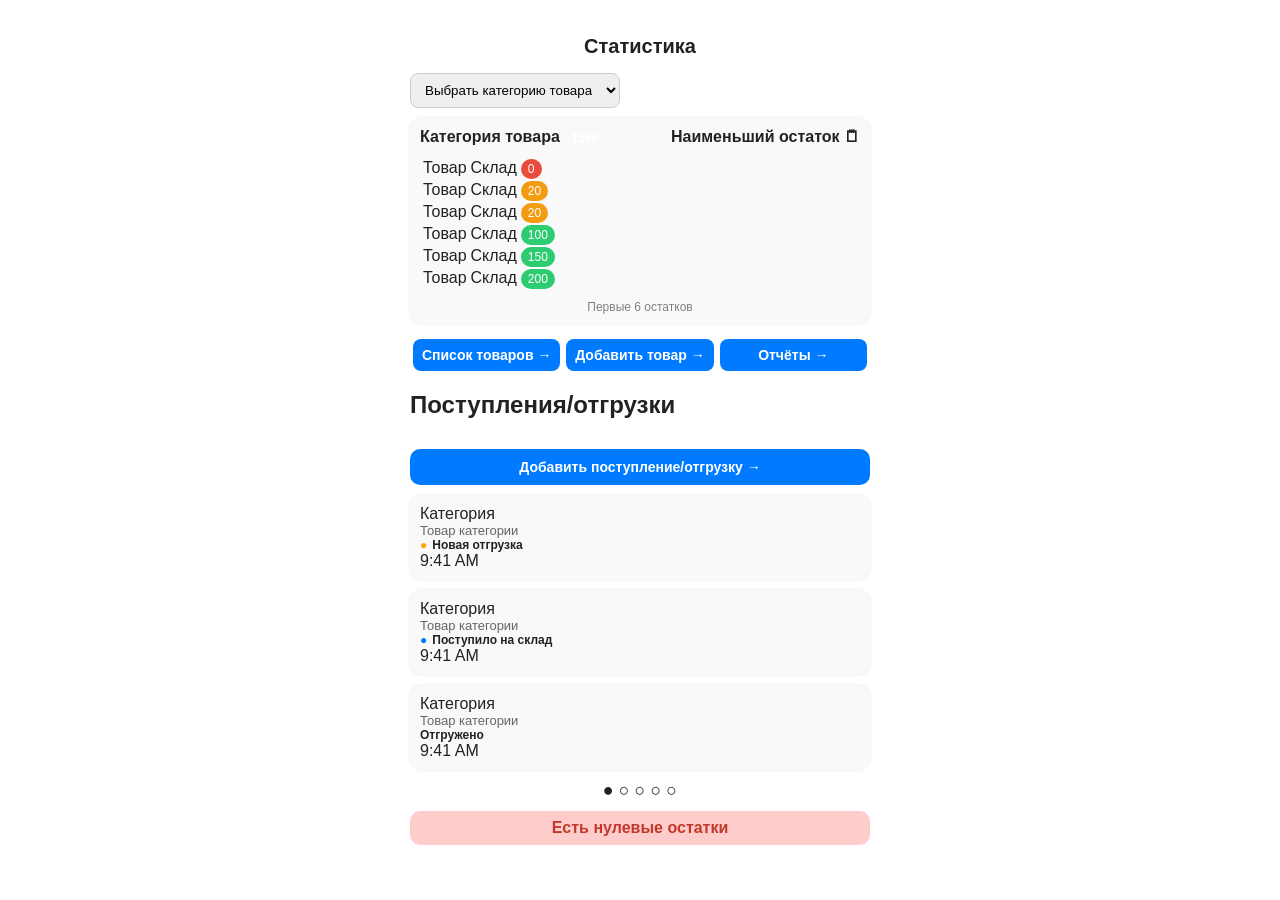
<file: index.html>
<!DOCTYPE html>
<html lang="ru">
<head>
  <meta charset="UTF-8" />
  <meta name="viewport" content="width=device-width, initial-scale=1.0" />
  <title>Статистика</title>
  <link rel="stylesheet" href="styles.css" />
</head>
<body>
  <div class="container">
    <h1>Статистика</h1>

    <div class="dropdown">
      <select>
        <option>Выбрать категорию товара</option>
      </select>
    </div>

    <div class="card">
      <div class="card-header">
        <span>Категория товара <span class="badge">1256</span></span>
        <span class="filter">Наименьший остаток &#x1F5D2;</span>
      </div>
      <table>
        <tr><td>Товар</td><td>Склад</td><td><span class="badge red">0</span></td></tr>
        <tr><td>Товар</td><td>Склад</td><td><span class="badge orange">20</span></td></tr>
        <tr><td>Товар</td><td>Склад</td><td><span class="badge orange">20</span></td></tr>
        <tr><td>Товар</td><td>Склад</td><td><span class="badge green">100</span></td></tr>
        <tr><td>Товар</td><td>Склад</td><td><span class="badge green">150</span></td></tr>
        <tr><td>Товар</td><td>Склад</td><td><span class="badge green">200</span></td></tr>
      </table>
      <div class="footer-text">Первые 6 остатков</div>
    </div>

    <div class="buttons">
      <button>Список товаров →</button>
      <button>Добавить товар →</button>
      <button>Отчёты →</button>
    </div>

    <h2>Поступления/отгрузки</h2>
    <button class="add-ship-btn">Добавить поступление/отгрузку →</button>

    <div class="log-entry">
      <div class="icon"></div>
      <div class="info">
        <div>Категория</div>
        <div class="sub">Товар категории</div>
      </div>
      <div class="status orange-dot">Новая отгрузка</div>
      <div class="time">9:41 AM</div>
    </div>

    <div class="log-entry">
      <div class="icon"></div>
      <div class="info">
        <div>Категория</div>
        <div class="sub">Товар категории</div>
      </div>
      <div class="status blue-dot">Поступило на склад</div>
      <div class="time">9:41 AM</div>
    </div>

    <div class="log-entry">
      <div class="icon"></div>
      <div class="info">
        <div>Категория</div>
        <div class="sub">Товар категории</div>
      </div>
      <div class="status green-dot">Отгружено</div>
      <div class="time">9:41 AM</div>
    </div>
    <div class="pagination">
      ● ○ ○ ○ ○
    </div>
    <div class="alert">Есть нулевые остатки</div>
  </div>
</body>
</html>
</file>
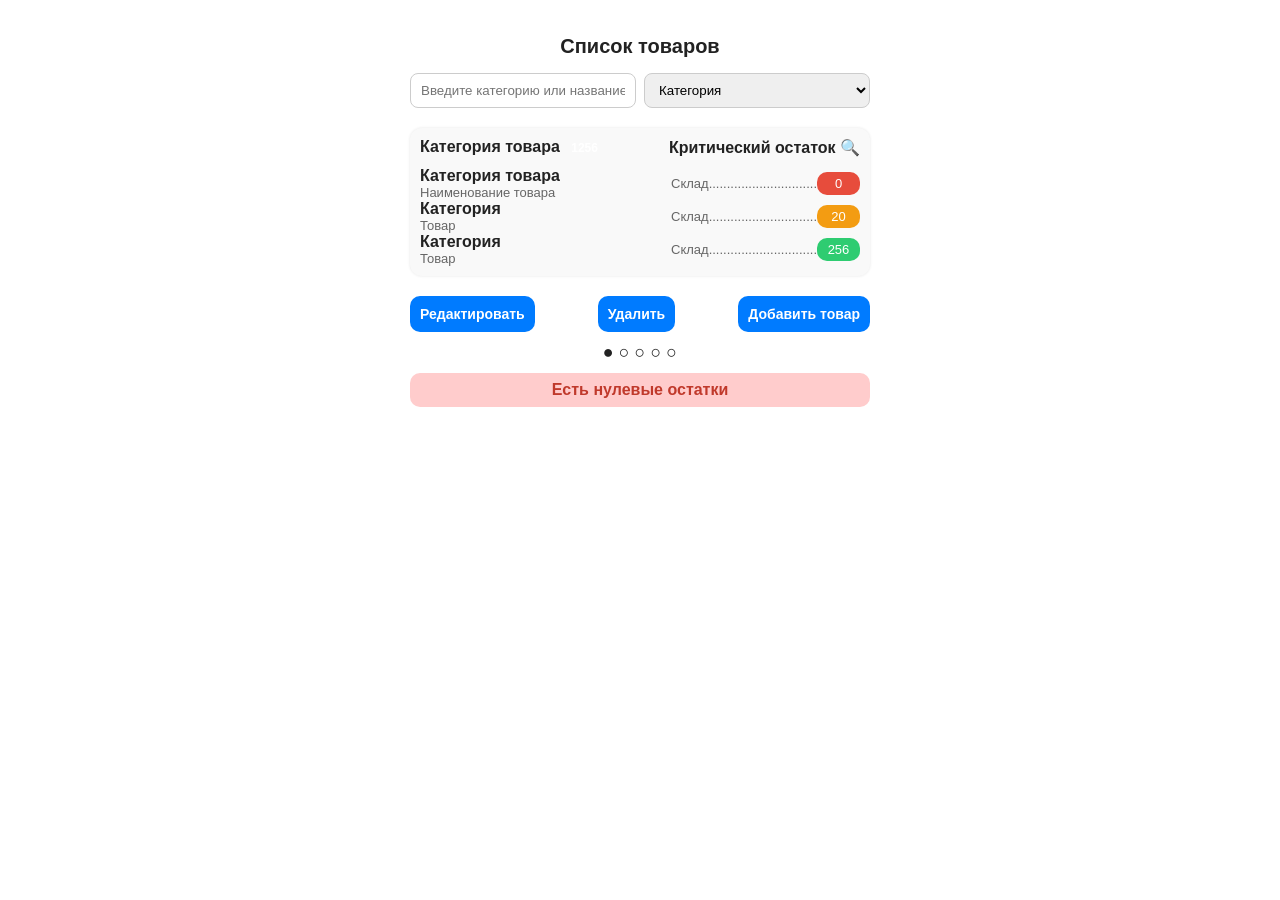
<file: products.html>
<!DOCTYPE html>
<html lang="ru">
<head>
  <meta charset="UTF-8">
  <title>Список товаров</title>
  <link rel="stylesheet" href="styles.css">
</head>
<body>
  <div class="container">
    <h1>Список товаров</h1>

    <div class="search-bar">
      <input type="text" placeholder="Введите категорию или название товара">
      <select>
        <option>Категория</option>
      </select>
    </div>

    <div class="card">
      <div class="card-header">
        <span>Категория товара <span class="badge">1256</span></span>
        <span class="filter">Критический остаток &#128269;</span>
      </div>

      <div class="items">
        <!-- Пример одного товара -->
        <div class="product">
          <div class="info">
            <div class="category">Категория товара</div>
            <div class="name">Наименование товара</div>
          </div>
          <div class="stock">Склад..............................</div>
          <div class="quantity red">0</div>
        </div>

        <!-- Повторяющиеся элементы -->
        <div class="product">
          <div class="info">
            <div class="category">Категория</div>
            <div class="name">Товар</div>
          </div>
          <div class="stock">Склад..............................</div>
          <div class="quantity orange">20</div>
        </div>

        <div class="product">
          <div class="info">
            <div class="category">Категория</div>
            <div class="name">Товар</div>
          </div>
          <div class="stock">Склад..............................</div>
          <div class="quantity green">256</div>
        </div>
      </div>
    </div>

    <div class="actions">
      <button class="edit">Редактировать</button>
      <button class="delete">Удалить</button>
      <button class="add">Добавить товар</button>
    </div>

     <div class="pagination">
      ● ○ ○ ○ ○
    </div>
    <div class="alert">Есть нулевые остатки</div>
  </div>
</body>
</html>
</file>
<file: styles.css>
body {
  font-family: sans-serif;
  margin: 0;
  padding: 0;
  background: #fff;
  color: #222;
}

.container {
  max-width: 460px;
  margin: auto;
  padding: 20px;
}

h1 {
  text-align: center;
  margin: 15px 0;
  font-size: 20px;
}

.pagination {
  text-align: center;
  margin: 10px 0;
  font-size: 18px;
}

.alert {
  margin-top: 10px;
  text-align: center;
  background: #ffcccc;
  color: #c0392b;
  padding: 8px;
  border-radius: 10px;
  font-weight: bold;
}

.alert .dot {
  background: #b20000;
  color: white;
  border-radius: 50%;
  padding: 3px 7px;
  margin-right: 5px;
}

.report-block {
  display: flex;
  flex-direction: column;
  gap: 10px;
  margin-top: 20px;
}

.report-item {
  background: #f5f5f5;
  border-radius: 10px;
  padding: 10px 12px;
  display: flex;
  justify-content: space-between;
  align-items: center;
  font-size: 14px;
}

.report-item a {
  color: #007bff;
  text-decoration: none;
  font-weight: bold;
}

.formats {
  display: flex;
  justify-content: space-around;
  margin: 20px 0;
}

.formats button,
.create-report,
.main-btn,
.edit-btn,
.add-btn,
.actions button,
.buttons button,
.add-ship-btn {
  background: #007bff;
  color: white;
  border: none;
  border-radius: 10px;
  cursor: pointer;
  font-size: 14px;
  font-weight: bold;
  padding: 10px;
}

.create-report {
  width: 100%;
  font-size: 16px;
}

.buttons {
  display: flex;
  justify-content: space-between;
  margin-top: 15px;
}

.buttons button {
  padding: 8px;
  border-radius: 8px;
  flex: 1;
  margin: 0 3px;
}

.add-ship-btn {
  width: 100%;
  margin-top: 10px;
}

.date-picker {
  display: flex;
  justify-content: space-between;
  gap: 10px;
  margin: 20px 0 10px;
}

.date-picker input,
.search-bar input,
.search-bar select,
.dropdown select {
  flex: 1;
  padding: 8px 10px;
  border: 1px solid #ccc;
  border-radius: 8px;
}

.footer,
.meta {
  display: flex;
  justify-content: space-between;
  align-items: center;
  margin-top: 20px;
  font-size: 14px;
}

.footer-text {
  text-align: center;
  font-size: 12px;
  margin-top: 10px;
  color: gray;
}

.qr-section {
  background-color: #000;
  padding: 16px;
  border-radius: 10px;
  margin-bottom: 30px;
  text-align: center;
}

.qr-image {
  width: 180px;
  height: 180px;
  object-fit: cover;
  border: 5px solid red;
  background-color: white;
  border-radius: 10px;
}


.status {
  font-weight: bold;
  display: flex;
  align-items: center;
  gap: 5px;
  font-size: 12px;
}

.status.green { color: #28a745; }
.status.orange { color: #ff8800; }
.status.blue { color: #007bff; }

.orange-dot::before,
.blue-dot::before {
  content: "● ";
}

.orange-dot::before { color: orange; }
.blue-dot::before { color: #007bff; }

.card,
.product-card,
.operation,
.log-entry {
  background: #f9f9f9;
  border-radius: 12px;
  padding: 10px;
  box-shadow: 0 0 3px rgba(0,0,0,0.1);
  margin-top: 10px;
}

.product-card,
.product {
  display: flex;
  justify-content: space-between;
  align-items: center;
}

.card-header {
  display: flex;
  justify-content: space-between;
  font-weight: bold;
  margin-bottom: 10px;
}

.image-placeholder {
  width: 60px;
  height: 80px;
  background: #ccc;
  border-radius: 10px;
  margin-right: 12px;
}

.product-info,
.info {
  flex: 1;
}

.product-title,
.category {
  font-weight: bold;
}

.product-details,
.name,
.stock,
.sub {
  font-size: 13px;
  color: #666;
}


.badge {
  padding: 3px 7px;
  border-radius: 10px;
  font-size: 12px;
  color: white;
}

.badge.red { background: #e74c3c; }
.badge.orange { background: #f39c12; }
.badge.green { background: #2ecc71; }


.operation-top {
  display: flex;
  justify-content: space-between;
  align-items: center;
}

.toggle {
  background: none;
  border: none;
  font-size: 18px;
  cursor: pointer;
}

.search-bar {
  display: flex;
  gap: 8px;
  margin-bottom: 20px;
}

.table {
  width: 100%;
  border-spacing: 8px 5px;
}

.quantity {
  width: 35px;
  text-align: center;
  padding: 4px;
  border-radius: 10px;
  font-size: 13px;
  color: white;
}

.quantity.red { background-color: #e74c3c; }
.quantity.orange { background-color: #f39c12; }
.quantity.green { background-color: #2ecc71; }

.actions {
  display: flex;
  justify-content: space-between;
  margin-top: 20px;
}

.edit { background: #3498db; }
.delete { background: #e74c3c; }
.add { background: #2ecc71; }

.report-link {
  display: inline-block;
  margin-top: 5px;
  color: #007bff;
  text-decoration: none;
}

.report-link:hover {
  text-decoration: underline;
}
</file>
